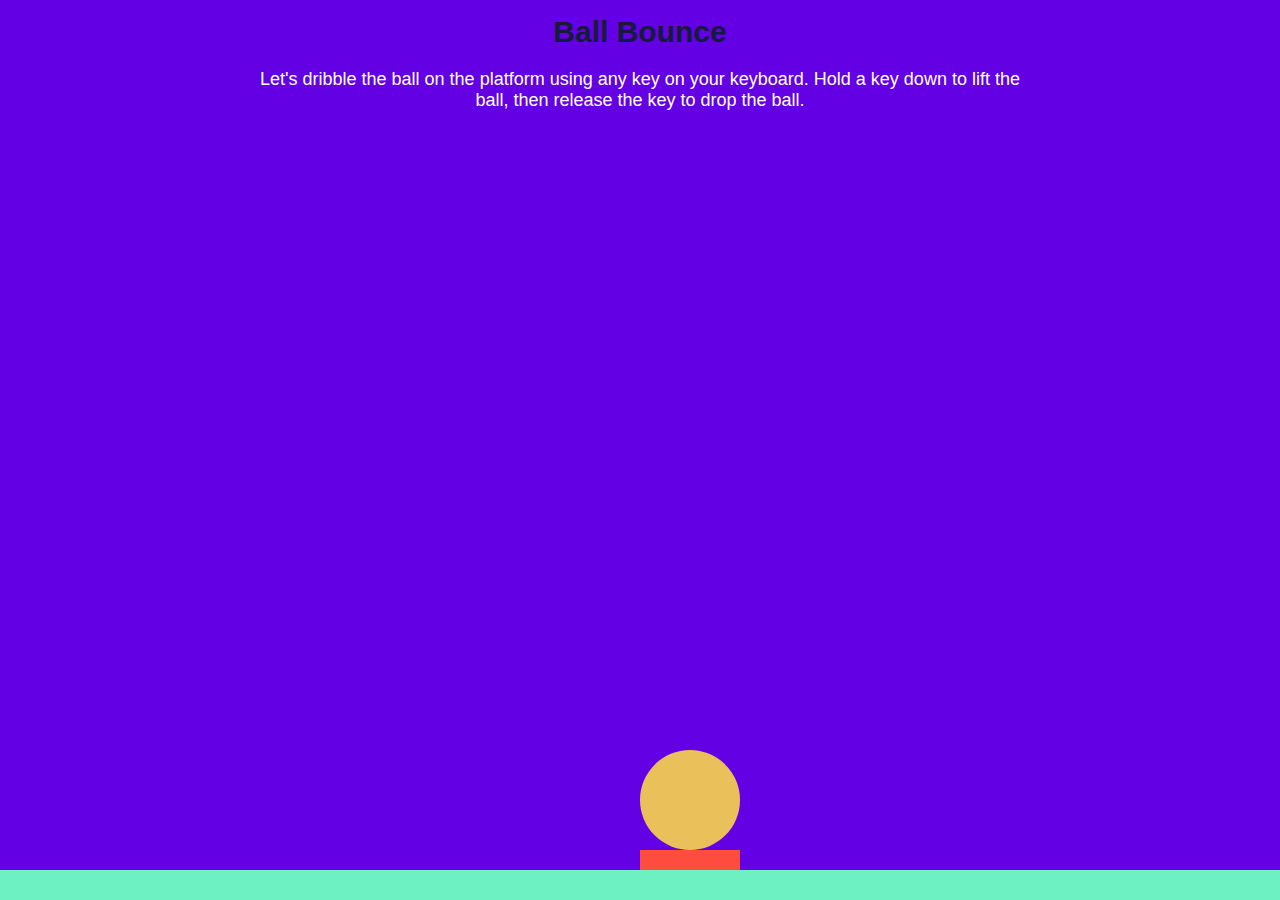
<file: ballBounce/index.html>
<!DOCTYPE html>
<html lang="en">
<head>
    <meta charset="UTF-8">
    <meta http-equiv="X-UA-Compatible" content="IE=edge">
    <meta name="viewport" content="width=device-width, initial-scale=1.0">
    <link rel="stylesheet" href="styles.css">
    <title>Document</title>
</head>
<body>
    <div id="container">
        <h1>Ball Bounce</h1>
        <p>Let's dribble the ball on the platform using any key on your keyboard. Hold a key down to lift the ball, then release the key to drop the ball.</p>
        <div id="float-circle"></div>
        <div id="platform"></div>
        <div id="floor"></div>
    </div>

    <script src="main.js"></script>
    
</body>
</html>
</file>
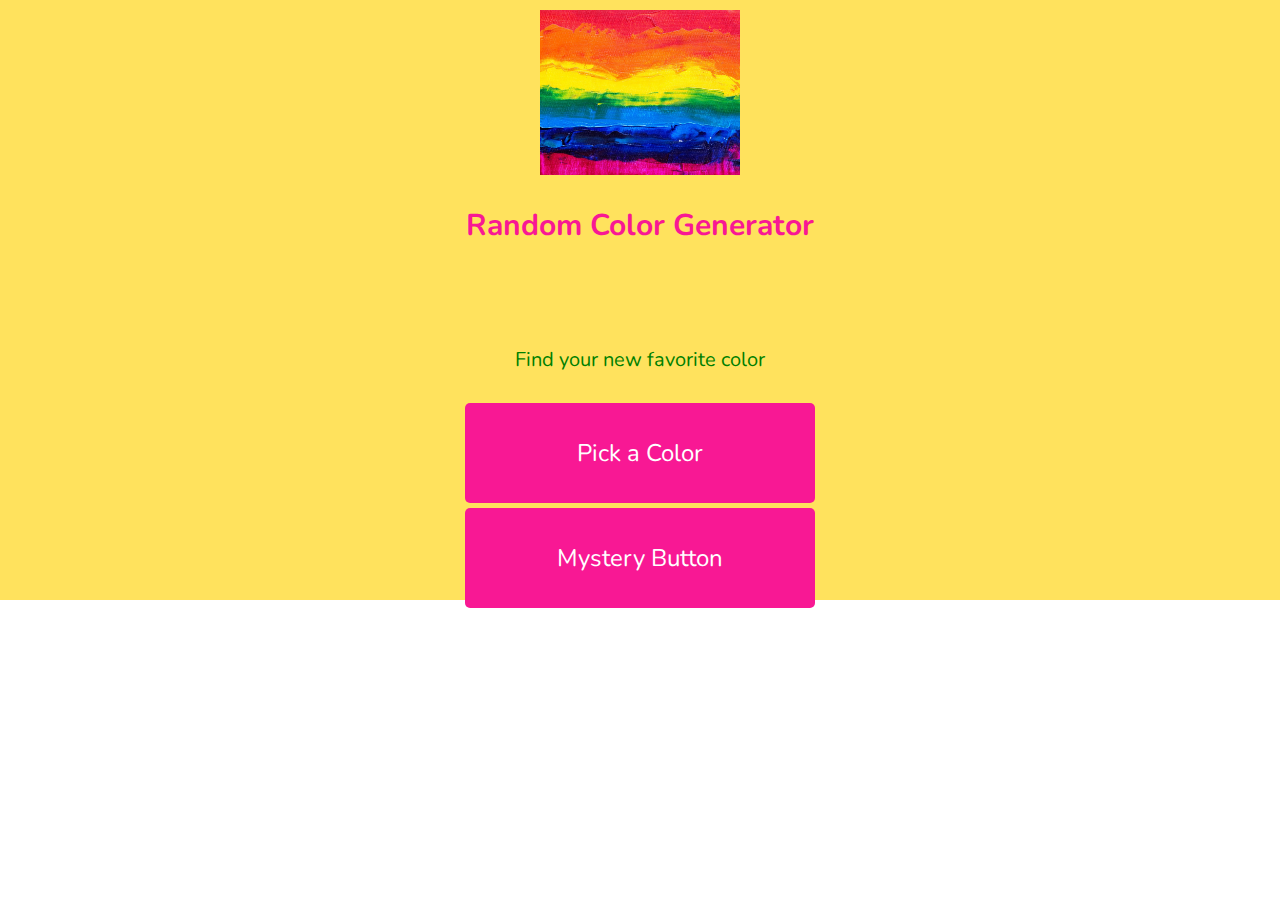
<file: colorGenerator/index.html>
<!DOCTYPE html>
<html lang="en">
<head>
    <meta charset="UTF-8">
    <meta http-equiv="X-UA-Compatible" content="IE=edge">
    <meta name="viewport" content="width=device-width, initial-scale=1.0">
    <link rel = "stylesheet" href = "style.css";>
    <link href="https://fonts.googleapis.com/css?family=Nunito" rel="stylesheet">
    <title>Dawana's Color Changer</title>
</head>

<body>
    <section id="container">
        <img src="photos/steve-johnson-JLfem8ViKVA-unsplash_adobespark.jpg" alt="Rainbow">
        <h1>Random Color Generator</h1>
        <p>Find your new favorite color</p>
        <button id="color-button">Pick a Color</button>
        <button id="next-button">Mystery Button</button>
    </section>
    <script src="main.js"></script>

</body>
</html>
</file>
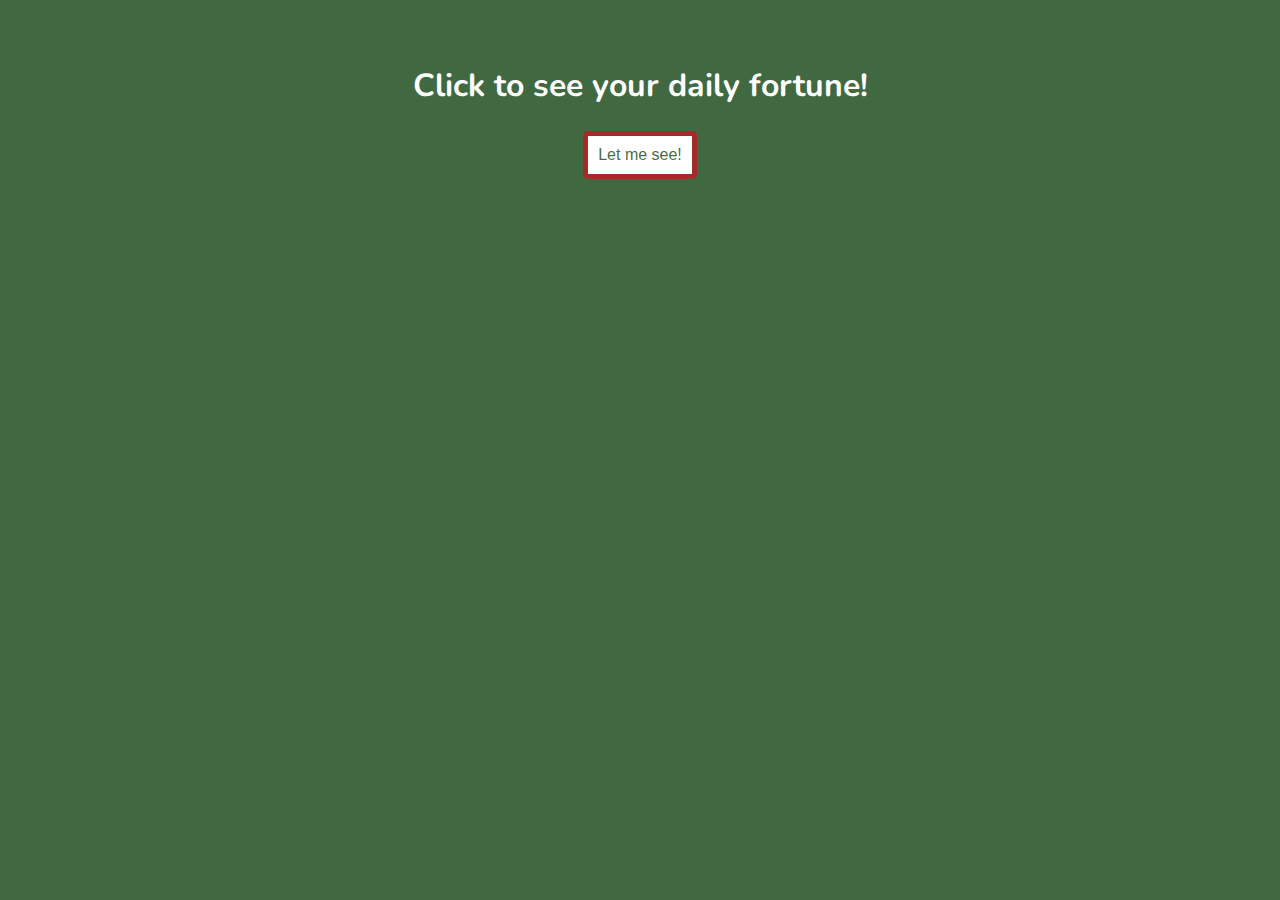
<file: fortuneGenerator/index.html>
<!DOCTYPE html>
<html lang="en">
<head>
    <meta charset="UTF-8">
    <meta http-equiv="X-UA-Compatible" content="IE=edge">
    <meta name="viewport" content="width=device-width, initial-scale=1.0">
    <link rel="stylesheet" href="styles.css">
    <link href="https://fonts.googleapis.com/css?family=Nunito" rel="stylesheet">
    <title>Fortune Generator</title>
</head>
<body>
    <h1>Click to see your daily fortune!</h1>
    <p id="fortune"></p>
    <div id="buttonContainer">
        <button id="fortuneButton">Let me see!</button>
    </div>
    <script src="main.js"></script>
</body>
</html>
</file>
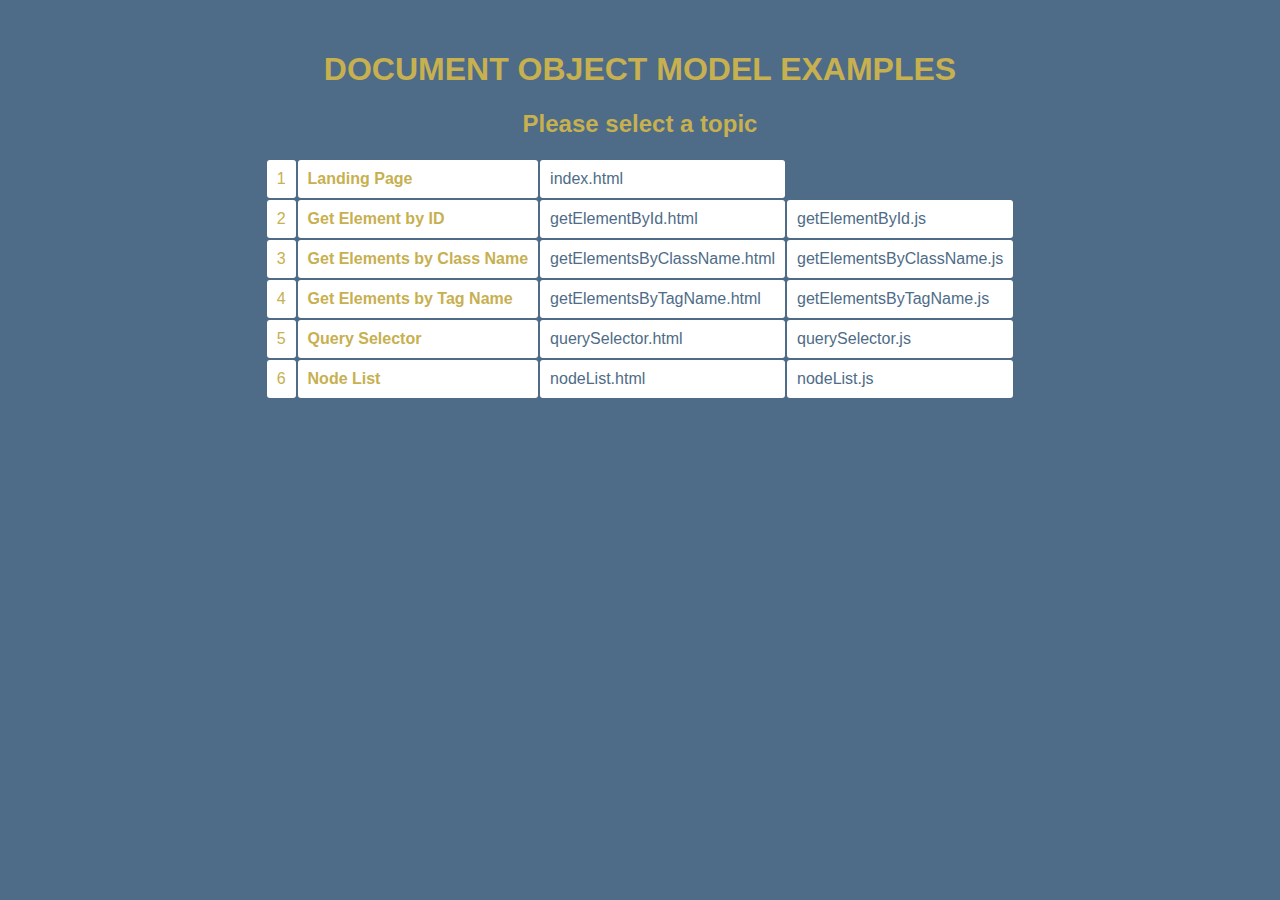
<file: documentObjectModel/webpageExample/webpages/index.html>
<!DOCTYPE html>
<html lang="en">
<head>
    <meta charset="UTF-8">
    <meta http-equiv="X-UA-Compatible" content="IE=edge">
    <meta name="viewport" content="width=device-width, initial-scale=1.0">
    <title>Table of Contents</title>
    <link rel="stylesheet" href="../indexStyle.css">
</head>
<body>
    <h1>Document Object Model Examples</h1>
    <h2>Please select a topic</h2>

    <table>
        <tr>
            <td>1</td>
            <td><strong>Landing Page</strong></td>
            <td><a href="index.html">index.html</a></td>
          </tr>
        <tr>
            <td>2</td>
            <td><strong>Get Element by ID</strong></td>
            <td><a href="getElementById.html">getElementById.html</a></td>
            <td><a href="../js/getElementById.js">getElementById.js</a></td>
        </tr>
        <tr>
            <td>3</td>
            <td><strong>Get Elements by Class Name</strong></td>
            <td><a href="getElementsByClassName.html">getElementsByClassName.html</a></td>
            <td><a href="../js/getElementsByClassName.js">getElementsByClassName.js</a></td>
        </tr>
        <tr>
            <td>4</td>
            <td><strong>Get Elements by Tag Name</strong></td>
            <td><a href="getElementsByTagName.html">getElementsByTagName.html</a></td>
            <td><a href="../js/getElementsByTagName.js">getElementsByTagName.js</a></td>
        </tr>
        <tr>
            <td>5</td>
            <td><strong>Query Selector</strong></td>
            <td><a href="querySelector.html">querySelector.html</a></td>
            <td><a href="../js/querySelector.js">querySelector.js</a></td>
        </tr>
        <tr>
            <td>6</td>
            <td><strong>Node List</strong></td>
            <td><a href="nodeList.html">nodeList.html</a></td>
            <td><a href="../js/nodeList.js">nodeList.js</a></td>
        </tr>
    </table>
</body>

<script src="../js/getElementsByClassName.js"></script>
</html>
</file>
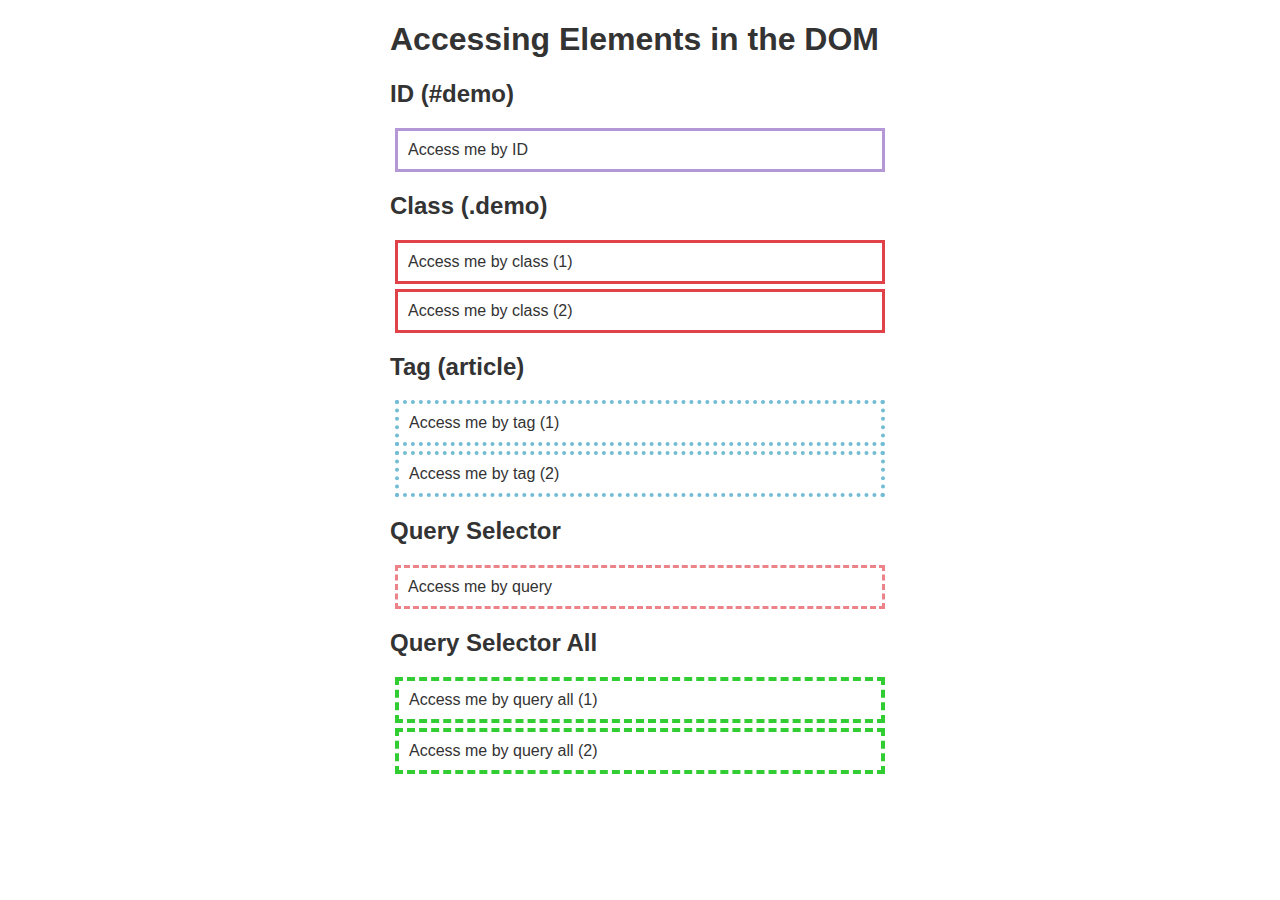
<file: accessDomElements/accessDomElements.html>
<!DOCTYPE html>
<html lang="en">

<head>
  <meta charset="utf-8">
  <meta name="viewport" content="width=device-width, initial-scale=1.0">

  <title>Accessing Elements in the DOM</title>

  <style>
    html { font-family: sans-serif; color: #333; }
    body { max-width: 500px; margin: 0 auto; padding: 0 15px; }
    div, article { padding: 10px; margin: 5px; border: 1px solid #dedede; }
  </style>

</head>

<body>

  <h1>Accessing Elements in the DOM</h1>

  <h2>ID (#demo)</h2>
  <div id="demo">Access me by ID</div>

  <h2>Class (.demo)</h2>
  <div class="demo">Access me by class (1)</div>
  <div class="demo">Access me by class (2)</div>

  <h2>Tag (article)</h2>
  <article>Access me by tag (1)</article>
  <article>Access me by tag (2)</article>

  <h2>Query Selector</h2>
  <div id="demo-query">Access me by query</div>

  <h2>Query Selector All</h2>
  <div class="demo-query-all">Access me by query all (1)</div>
  <div class="demo-query-all">Access me by query all (2)</div>

</body>

<script>
    // getElementById() ----------------------------------->
    const demoId = document.getElementById("demo");
    demoId.style.border = "3px solid #b398d5";

    // getElementsByClassName() --------------------------->
    const demoClass = document.getElementsByClassName("demo");
    
    for (i = 0; i < demoClass.length; i++) {
        demoClass[i].style.border = "3px solid #e14148";
    }

    // getElementsByTagName() ----------------------------->
    const demoTag = document.getElementsByTagName("article");

    for (i = 0; i < demoTag.length; i++) {
        demoTag[i].style.border = "4px dotted #72bcd4";
    }

    // querySelector() ------------------------------------>
    const demoQuery = document.querySelector("#demo-query");
    demoQuery.style.border = "3px dashed #eb8388";

    // querySelectorAll() ------------------------------------>
    const demoQueryAll = document.querySelectorAll(".demo-query-all");

    demoQueryAll.forEach(query => {
        query.style.border = "4px dashed #32CD32";
    });

    const selectMe = document.getElementById("weava-permanent-marker");
    selectMe.remove();
</script>

</html>
</file>
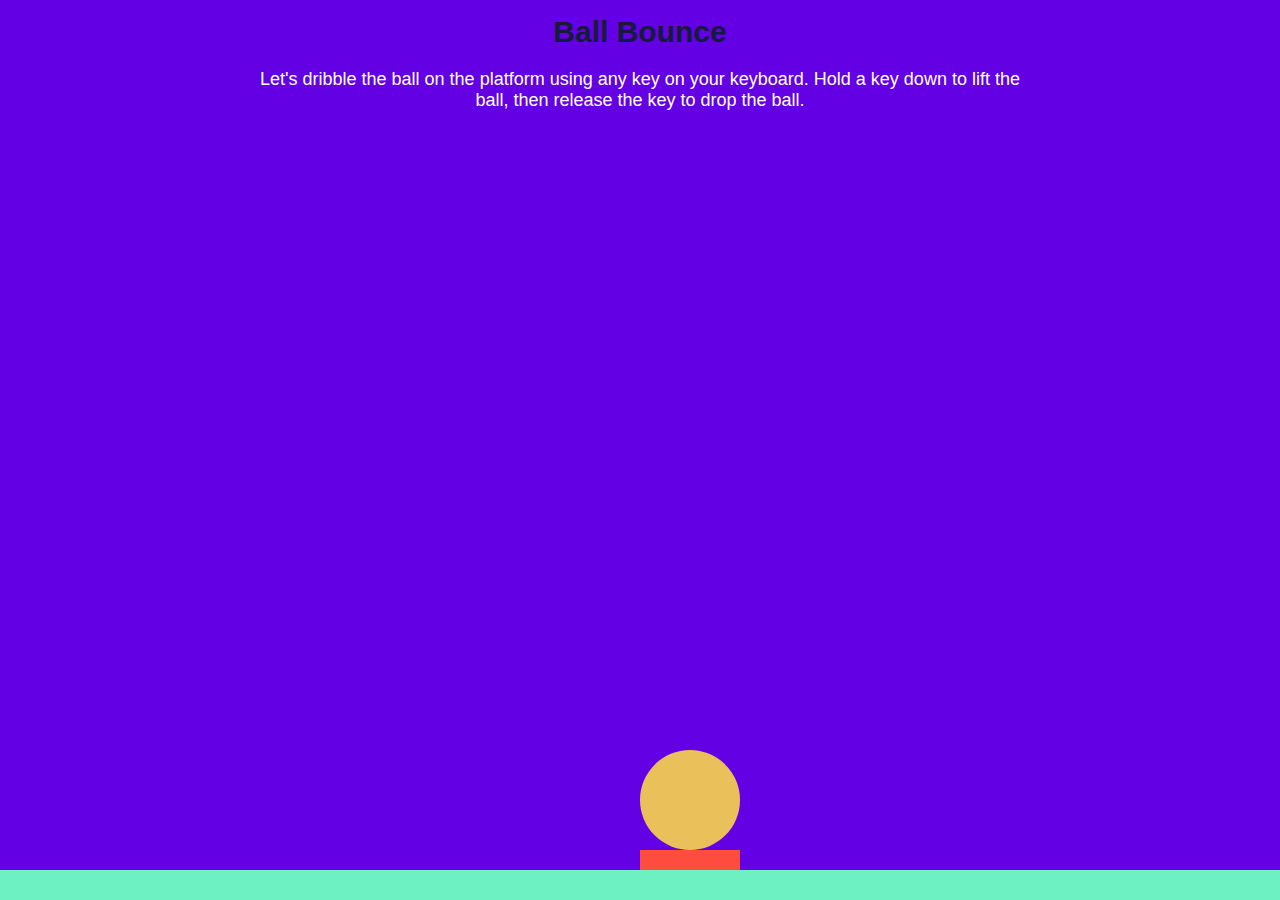
<file: projects/ballBounce/ballBounce.html>
<!DOCTYPE html>
<html lang="en">
<head>
    <meta charset="UTF-8">
    <meta http-equiv="X-UA-Compatible" content="IE=edge">
    <meta name="viewport" content="width=device-width, initial-scale=1.0">
    <link rel="stylesheet" href="styles.css">
    <title>Document</title>
</head>
<body>
    <div id="container">
        <h1>Ball Bounce</h1>
        <p>Let's dribble the ball on the platform using any key on your keyboard. Hold a key down to lift the ball, then release the key to drop the ball.</p>
        <div id="float-circle"></div>
        <div id="platform"></div>
        <div id="floor"></div>
    </div>

    <script>
        let ball = document.getElementById("float-circle");

        function up() {
            ball.style.bottom = "300px";
        }

        function down() {
            ball.style.bottom = "50px";
        }

        document.addEventListener("keydown", up);
        document.addEventListener("keyup", down); 

    </script>
    
</body>
</html>
</file>
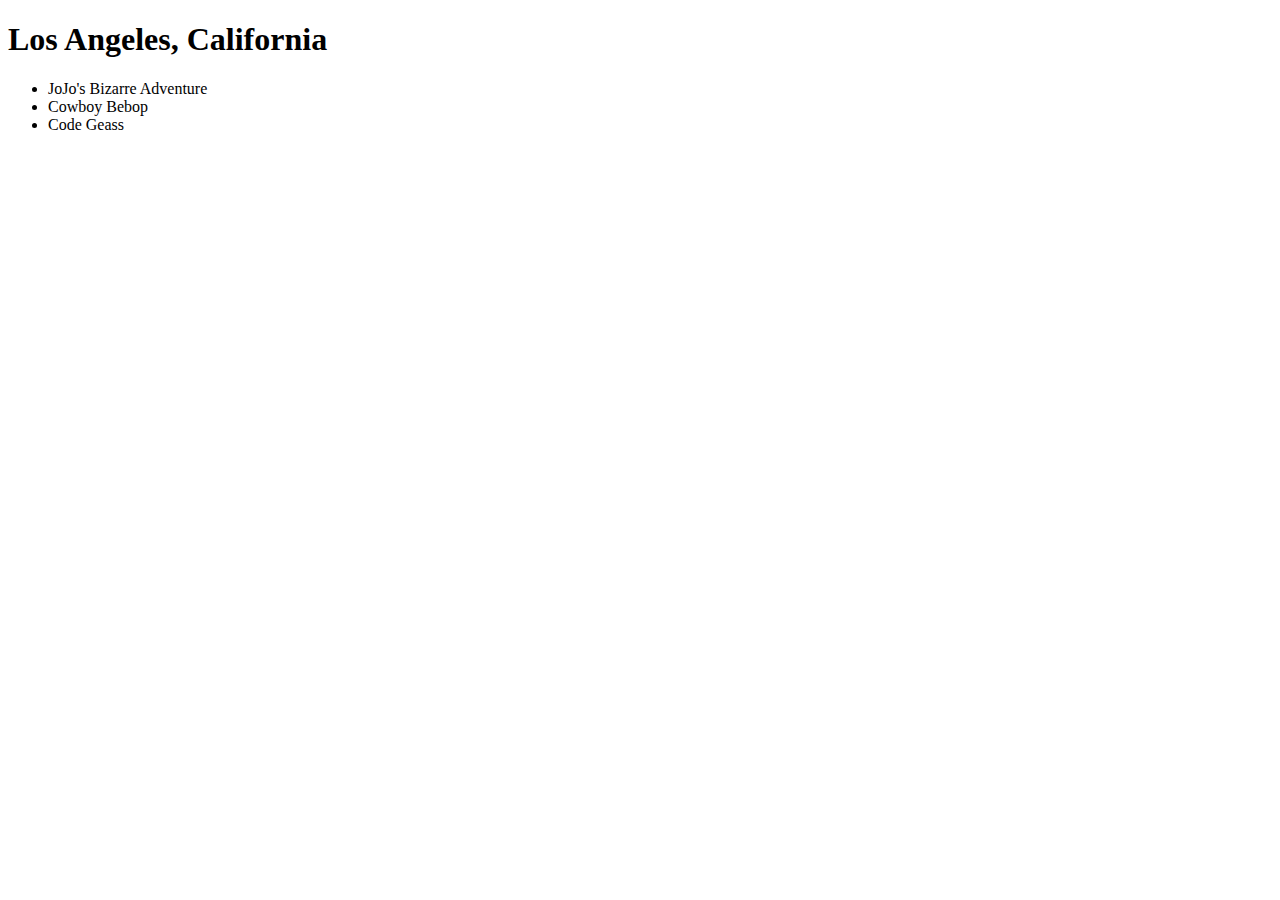
<file: understandingTheDom/domChanges/domChanges.html>
<!DOCTYPE html>
<html lang="en">
<head>
    <meta charset="UTF-8">
    <meta http-equiv="X-UA-Compatible" content="IE=edge">
    <meta name="viewport" content="width=device-width, initial-scale=1.0">
    <title>Making Changes to the DOM</title>
</head>
<body>
    <!-- Creating New Nodes Example -------------------------------> 
    <h1>Los Angeles, California</h1>

    <!-- Inserting Nodes into the DOM ----------------------------->
    <ul>
        <li>JoJo's Bizarre Adventure</li>
        <li>One Punch Man</li>
        <li>Code Geass</li>
    </ul>

    
</body>

<!-- Creating Nodes -->
<script src="creatingNodes.js"></script>

<!-- Inserting Nodes -->
<script src="insertingNodes.js"></script>
</html>
</file>
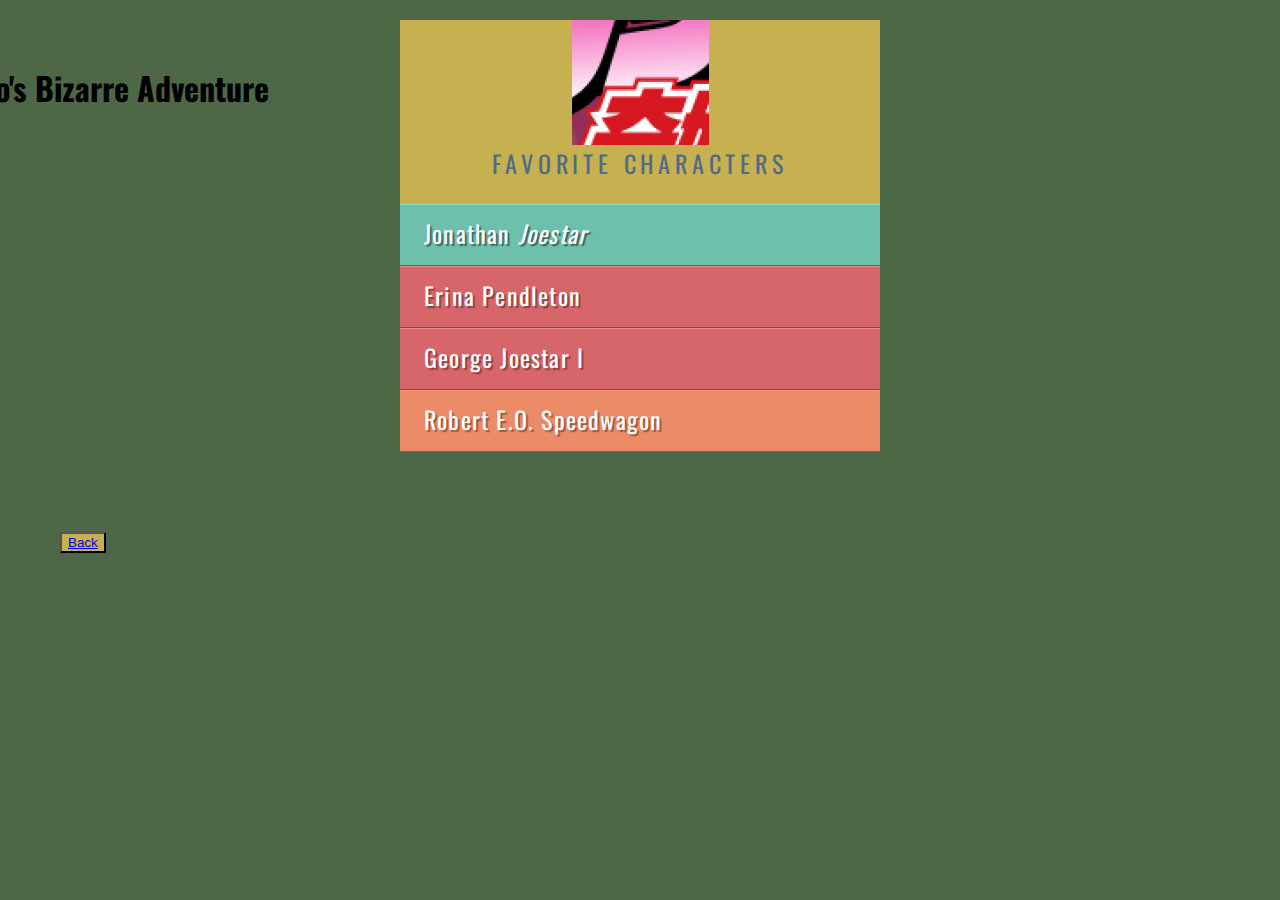
<file: documentObjectModel/webpageExample/webpages/getElementById.html>
<!DOCTYPE html>
<html lang="en">
<head>
    <meta charset="UTF-8">
    <meta http-equiv="X-UA-Compatible" content="IE=edge">
    <meta name="viewport" content="width=device-width, initial-scale=1.0">
    <title>Document Object Model</title>
    <link rel="stylesheet" href="../styles.css">
</head>
<body>
    <div id="page">
        <h1 id="header">JoJo's Bizarre Adventure</h1>
        <h2>Favorite Characters</h2>
        <ul>
            <li id="one" class="hot">Jonathan <em>Joestar</em></li>
            <li id="two" class="hot">Erina Pendleton</li>
            <li id="three" class="hot">George Joestar I</li>
            <li id="four">Robert E.O. Speedwagon</li>
        </ul>
    </div>
    <button><a href="index.html">Back</a></button>
</body>
<script src="../js/getElementById.js"></script>
</html>
</file>
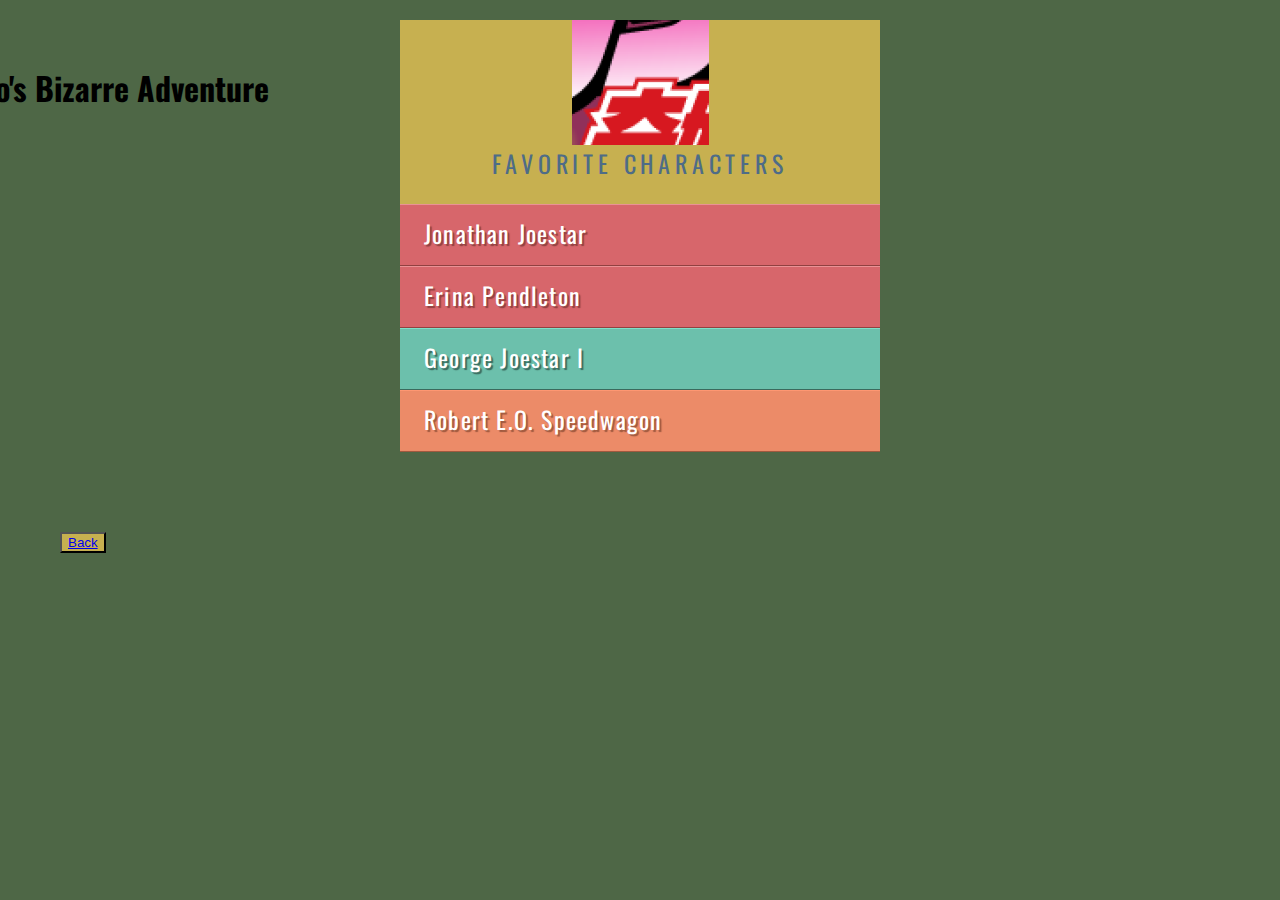
<file: documentObjectModel/webpageExample/webpages/getElementsByClassName.html>
<!DOCTYPE html>
<html lang="en">
<head>
    <meta charset="UTF-8">
    <meta http-equiv="X-UA-Compatible" content="IE=edge">
    <meta name="viewport" content="width=device-width, initial-scale=1.0">
    <title>Document Object Model</title>
    <link rel="stylesheet" href="../styles.css">
</head>
<body>
    <div id="page">
        <h1 id="header">JoJo's Bizarre Adventure</h1>
        <h2>Favorite Characters</h2>
        <ul>
            <li id="one" class="hot">Jonathan Joestar</li>
            <li id="two" class="hot">Erina Pendleton</li>
            <li id="three" class="hot">George Joestar I</li>
            <li id="four">Robert E.O. Speedwagon</li>
        </ul>
    </div>
    <button><a href="index.html">Back</a></button>
</body>

<script src="../js/getElementsByClassName.js"></script>
</html>
</file>
<file: ballBounce/styles.css>
body {
    padding: 0;
    margin: 0;
    font-family: sans-serif;
}

#container {
    background: #6400e4;
    width: 100vw;
    height: 100vh;
    margin: 0;
    float: left;
}

h1 {
    font-size: 30px;
    width: 50%;
    text-align: center;
    margin: 0 auto;
    margin-bottom: 20px;
    margin-top: 15px;
    color: #141c3a;
}

p {
    font-size: 18px;
    width: 60%;
    text-align: center;
    font-weight: 400;
    margin: 0 auto;
    margin-bottom: 40px;
    color: white;
}

button {
    width: 150px;
    height: 40px;
    display: block;
    margin: 0 auto;
    border: none;
    font-size: 18px;
    color: white;
    background: #141c3a;
}

#float-circle {
    width: 100px;
    height: 100px;
    background: #fd4d;
    border-radius: 100px;
    bottom: 50px;
    left: 50%;
    position: absolute;
    transition-property: bottom;
    transition-duration: 1.5s;
}

#floor {
    width: 100%;
    height: 30px;
    background: #6df0c2;
    bottom: 0;
    position: absolute;
}

#platform {
    width: 100px;
    height: 50px;
    background: #fd4d3f;
    bottom: 0;
    position: absolute;
    left: 50%;
    right: 50%;
}
</file>
<file: colorGenerator/style.css>
body {
    margin: 0;
    padding: 0;
    font-family: "Nunito";
}

img {
    width: 200px;
    display: block;
    margin: 0 auto;
    padding-top: 10px;
    margin-bottom: 30px;
}

#container {
    margin: 0;
    width: 100vw;
    height: 600px;
    background: #fd4d;
    margin: 0 auto;
}

h1 {
    font-size: 30px;
    width: 450px;
    text-align: center;
    margin: 0 auto;
    margin-bottom: 100px;
    color:#f81894 ;
}

p {
    font-size: 20px;
    width: 400px;
    text-align: center;
    font-weight: 400;
    margin: 0 auto;
    margin-bottom: 30px;
    color:green;
}

#color-button {
    width: 350px;
    height: 100px;
    border: none;
    font-size: 24px;
    background-color: #f81894;
    color: white;
    display: block;
    margin: 0 auto;
    border-radius: 5px;
    cursor: pointer;
    margin-bottom: 5px;
    font-family: "Nunito";
}

#next-button {
    width: 350px;
    height: 100px;
    border: none;
    font-size: 24px;
    background-color: #f81894;
    color: white;
    display: block;
    margin: 0 auto;
    border-radius: 5px;
    cursor: pointer;
    font-family: "Nunito";
}
</file>
<file: fortuneGenerator/styles.css>
body {
    background-color: #141c;
    font-family: "Nunito", sans-serif;
    width: 70%;
    margin: auto;
}

h1 {
    color: white;
    text-align: center;
    margin-top: 64px;
}

#fortune {
    color: #efbb24;
    font-size: 24px;
    text-align: center;
}

#buttonContainer {
    width: fit-content;
    margin: auto;
}

#fortuneButton {
    padding: 10px;
    font-size: 16px;
    background: white;
    border: 5px solid brown;
    border-radius: 5px;
    color: #141c;
    cursor: pointer;
}
</file>
<file: documentObjectModel/webpageExample/indexStyle.css>
body {
    font-family: Gotham, Helvetica, Arial, sans-serif;
    color: #c7b050;
    margin: 0px auto;
    padding: 30px;
    background: #4e6c87;
    text-align: center;
}
  
h1 {
    text-transform: uppercase;
}
  
h3 {
    color: #4e6746;
}

a {
    color: #4e6c87;
    text-decoration: none;
}

a:hover {
    color: #854545;
}

table {
    padding: 0px;
    margin-left:auto; 
    margin-right:auto;
}

td {
    border-radius: 3px;
    background-color: #fff;
    padding: 10px;
    margin-bottom: 3px;
    text-align: left;
}

.blank {
    background: #f7f7f7;
}
</file>
<file: projects/ballBounce/styles.css>
body {
    padding: 0;
    margin: 0;
    font-family: sans-serif;
}

#container {
    background: #6400e4;
    width: 100vw;
    height: 100vh;
    margin: 0;
    float: left;
}

h1 {
    font-size: 30px;
    width: 50%;
    text-align: center;
    margin: 0 auto;
    margin-bottom: 20px;
    margin-top: 15px;
    color: #141c3a;
}

p {
    font-size: 18px;
    width: 60%;
    text-align: center;
    font-weight: 400;
    margin: 0 auto;
    margin-bottom: 40px;
    color: white;
}

button {
    width: 150px;
    height: 40px;
    display: block;
    margin: 0 auto;
    border: none;
    font-size: 18px;
    color: white;
    background: #141c3a;
}

#float-circle {
    width: 100px;
    height: 100px;
    background: #fd4d;
    border-radius: 100px;
    bottom: 50px;
    left: 50%;
    position: absolute;
    transition-property: bottom;
    transition-duration: 1.5s;
}

#floor {
    width: 100%;
    height: 30px;
    background: #6df0c2;
    bottom: 0;
    position: absolute;
}

#platform {
    width: 100px;
    height: 50px;
    background: #fd4d3f;
    bottom: 0;
    position: absolute;
    left: 50%;
    right: 50%;
}
</file>
<file: documentObjectModel/webpageExample/styles.css>
@import url(http://fonts.googleapis.com/css?family=Oswald);

body {
    background-color: #4e6746;
    font-family: "Oswald", "Futura", sans-serif;
    margin: 0;
    padding: 0;
}

#page {
    background-color: #c7b050;
    font-family: "Oswald", "Futura", sans-serif;
    margin: 0;
    padding: 0;
}

h1 {
    background-image: url(../webpageExample/jojosbizarre.png);
    background-repeat: no-repeat;
    background-position: center center;
    text-align: center;
    text-indent: -900%;
    height: 75px;
    line-height: 75px;
    width: 117px;
    margin: 0 auto 0 auto;
    padding: 30px 10px 20px 10px;
}

h2 {
    color: #4e6c87;
    font-size: 24px;
    font-weight: normal;
    text-align: center;
    text-transform: uppercase;
    letter-spacing: .2em;
    margin: 0 0 23px 0;
}

h2 span {
    border-radius: 50%;
	background-color: #000;
	font-size: 10px;
  text-align: center;
  display: inline-block;
  position: relative;
  top: -5px;
  height: 18px;
  width: 20px;
  margin-left: 5px;
  padding: 4px 0 0 4px;
}

ul {
	background-color: #584f4d;
	border:none;
	padding: 0;
	margin: 0;
}

li {
	background-color: #ec8b68;
	color: #fff;
	border-top: 1px solid #fe9772;
	border-bottom: 1px solid #9f593f;
	font-size: 24px;
	letter-spacing: .05em;
	list-style-type: none;
	text-shadow: 2px 2px 1px #9f593f;
	height: 50px;
	padding-left: 1em;
	padding-top: 10px;
}

.hot {
	background-color: #d7666b;
	color: #fff;
	text-shadow: 2px 2px 1px #914141;
	border-top: 1px solid #e99295;
	border-bottom: 1px solid #914141;
}

.cool {
	background-color: #6cc0ac;
	color: #fff;
	text-shadow: 2px 2px 1px #3b6a5e;
	border-top: 1px solid #7ee0c9;
	border-bottom: 1px solid #3b6a5e;
}

.complete {
  background-color: #999;
	color: #fff;
	background-image: url("../images/icon-trash.png");
	background-position: center, right;
	background-repeat: no-repeat;
	border-top: 1px solid #666;
	text-shadow: 2px 2px 1px #333;
}

li a {
	color: #fff;
	text-decoration: none;
	background-image: url("../webpageExample/kinglogo.png");
	background-position: center, right;
	background-repeat: no-repeat;
    padding-right: 36px;
}

p {
	color: #403c3b; 
	background-color: #fff;
	border-radius: 5px;
	text-align: center;
	padding: 10px;
	margin: 20px auto 20px auto;
	min-width: 20%; 
	max-width: 80%; 
}

button {
    color: white;
    background-color: #c7b050;
    margin: 60px;
}


#scriptResults {
	padding-bottom: 10px;}

/* Small screen - acts like the app would */
@media only screen and (max-width: 500px) {
    body {
        background-color: #584f4d;
    }
    #page {
        max-width: 480px;
    }
}
@media only screen and (min-width: 501px) and (max-width: 767px) {
    #page {
        max-width: 480px;
        margin: 20px auto 20px auto;
    }
}
@media only screen and (min-width: 768px) and (max-width: 959px) {
    #page {
        max-width: 480px;
        margin: 20px auto 20px auto;
    }
}
/* Larger screens act like a demo for the app */
@media only screen and (min-width: 960px) {
    #page {
        max-width: 480px;
        margin: 20px auto 20px auto;
   	}
}
@media (-webkit-min-device-pixel-ratio: 2), (min-resolution: 192dpi) { 
    h1{
        background-image: url(../images/2xkinglogo.png);
        background-size: 72px 72px;
    }
}
</file>
